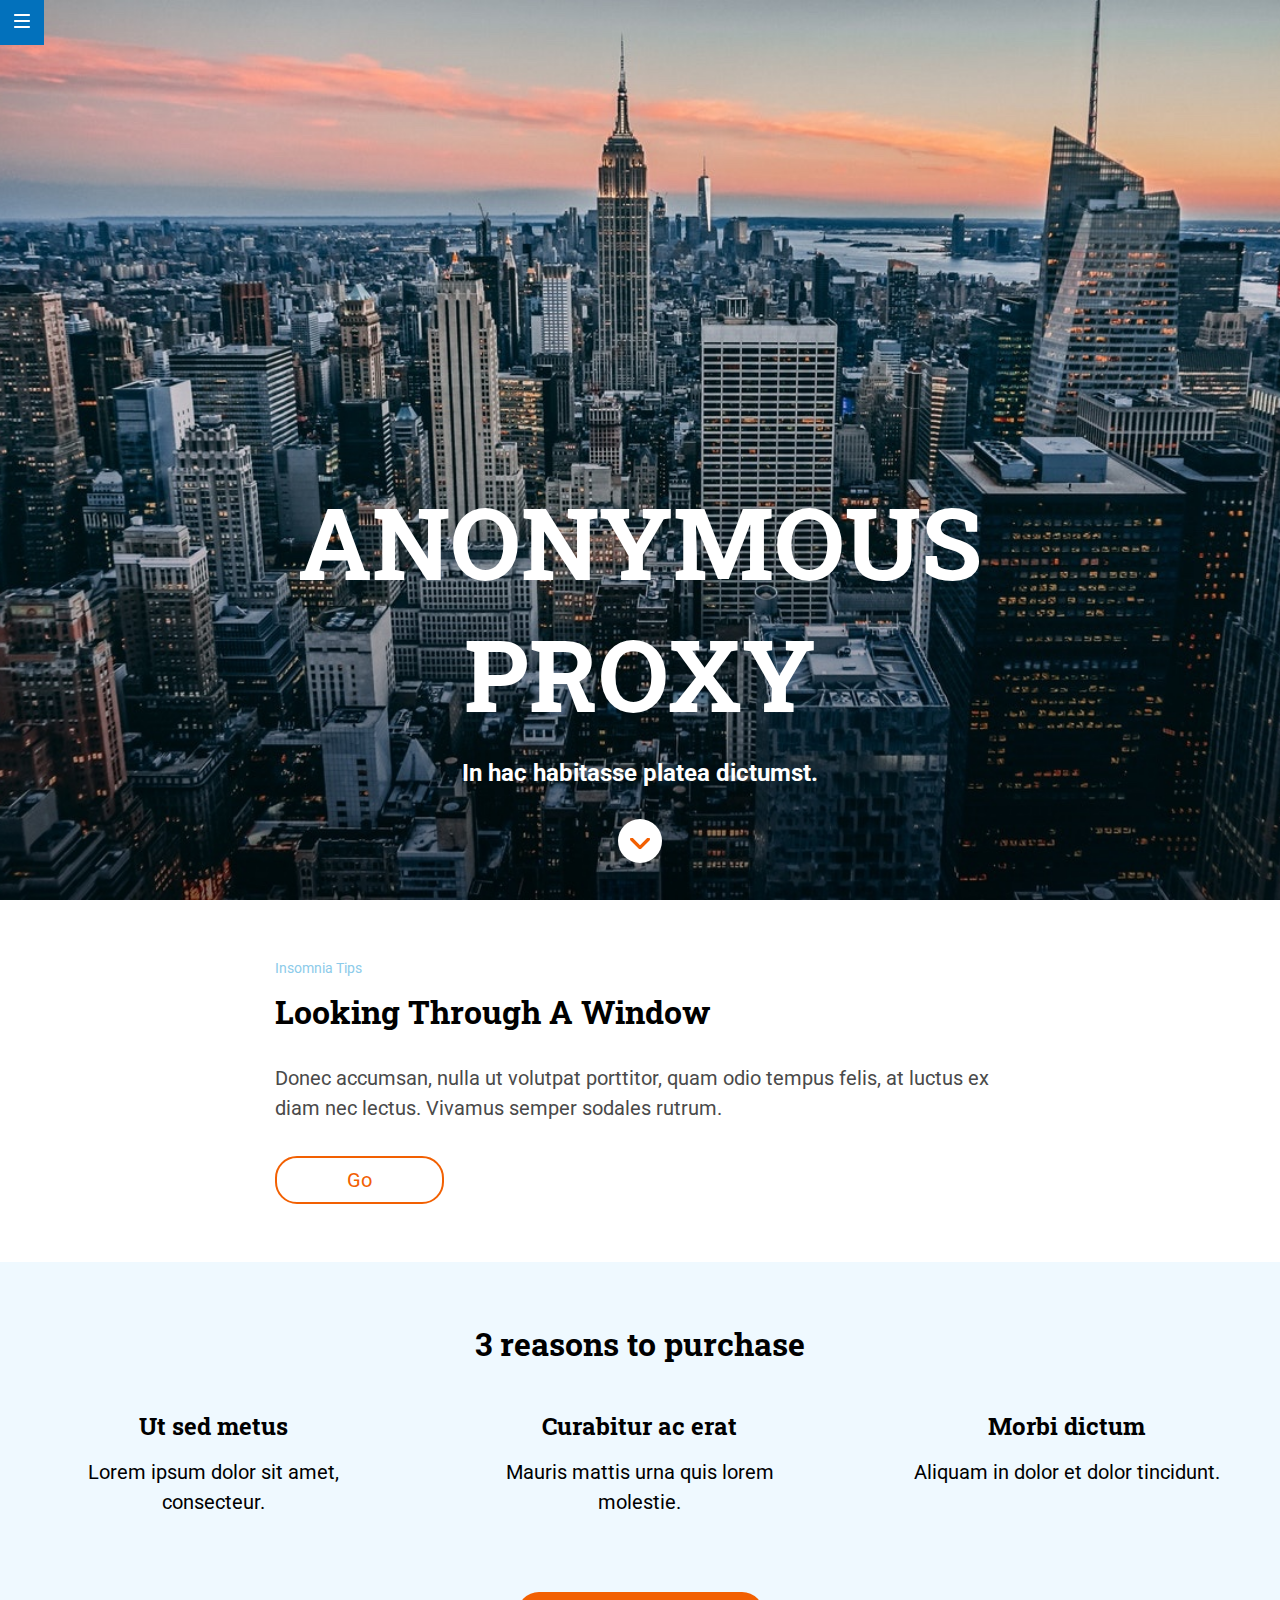
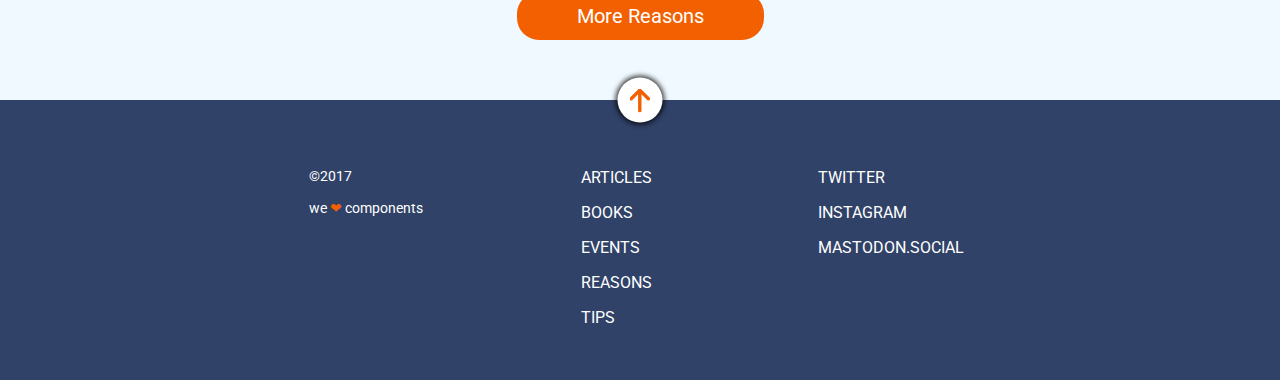
<file: docs/index.html>
<!DOCTYPE html>
<html lang="es">
    
    <head>
        <meta charset="UTF-8">
        <title>evaluacion final clara dios</title>
        <link rel="icon" href="favicon.png"
        />
        <meta name="viewport" content="width=device-width, initial-scale=1.0">
        <link href="https://fonts.googleapis.com/css?family=Roboto|Roboto+Slab&display=swap"
        rel="stylesheet">
        <link rel="stylesheet" href="assets/css/main.css">
    </head>
    
    <body class="page">
        <header class="page__header">
            <button class=header__burger-button>
                <img class="header__burger-icon" src="assets/images/ico-menu.svg" alt="icono de menú">
            </button>
        </header>
        <main class="page__main">
            <div class="main__hero">
                <div class="titles_container">
                     <h1 class="hero__title">
      anonymous proxy
    </h1>

                     <h2 class="hero__subtitle">
      In hac habitasse platea dictumst.
    </h2>

                </div>
                <div class="hero__arrow-containter">
                    <div class="hero__arrow"> <a class="hero__arrow-link" href="#first-article">
        <img class="hero__scrolldown-icon" src="assets/images/ico-scroll-down.svg"
          alt="icono de acceso a contenido principal">
      </a>

                    </div>
                </div>
            </div>
            <article class="main__article-window" id="first-article">
                <div class="page__wrapper">
                     <h3 class="articlew__special-title">insomnia tips</h3>

                     <h4 class="articlew__title">looking through a window</h4>

                    <p class="articlew__paragraph">Donec accumsan, nulla ut volutpat porttitor, quam odio tempus felis, at
                        luctus ex diam nec lectus. Vivamus semper sodales rutrum.</p> <a class=articlew__go-link
                    href="#go">go</a>

                </div>
            </article>
            <article class="main__article-reasons">
                <div class="page__wrapper">
                     <h4 class="articler__title">3 reasons to purchase</h4>

                    <ul class="article__reasons-container">
                        <li class="article__reasons-item col1">
                            <div class="article__item-container">
                                 <h5 class="article__reasons-title">Ut sed metus</h5>

                                <p class="article__reasons-text">Lorem ipsum dolor sit amet, consecteur.</p>
                            </div>
                        </li>
                        <li class="article__reasons-item col2">
                            <div class="article__item-container">
                                 <h5 class="article__reasons-title">Curabitur ac erat</h5>

                                <p class="article__reasons-text">Mauris mattis urna quis lorem molestie.</p>
                            </div>
                        </li>
                        <li class="article__reasons-item col3">
                            <div class="article__item-container">
                                 <h5 class="article__reasons-title">Morbi dictum</h5>

                                <p class="article__reasons-text">Aliquam in dolor et dolor tincidunt.</p>
                            </div>
                        </li>
                    </ul>
                    <button class="article__more-button">More reasons</button>
                </div>
            </article>
        </main>
        <footer class="page__footer"> <a class="footer__scrollup-link" href=#first-article>
    <img class="footer__scrollup-icon" src="assets/images/ico-arrow.svg" alt="icono para acceder a contenido principal">
  </a>

            <div class="page__wrapper">
                <div class="footer__flex-container">
                    <nav class="footer__menu">
                        <ul class="footer__menu-containter">
                            <li class="footer__menu-item"><a class="footer__link" href="#articles">articles</a>

                            </li>
                            <li class="footer__menu-item"><a class="footer__link" href="#books">books</a>

                            </li>
                            <li class="footer__menu-item"><a class="footer__link" href="#events">events</a>

                            </li>
                            <li class="footer__menu-item"><a class="footer__link" href="#reasons">reasons</a>

                            </li>
                            <li class="footer__menu-item"><a class="footer__link" href="#tips">tips</a>

                            </li>
                        </ul>
                    </nav>
                    <div class=footer__social-links>
                        <ul class="footer__social-container">
                            <li class="footer__social-item"><a class="footer__link" href="#twitter">twitter</a>

                            </li>
                            <li class="footer__social-item"><a class="footer__link" href="#instagram">instagram</a>

                            </li>
                            <li class="footer__social-item"><a class="footer__link" href="#mastodon">mastodon.social</a>

                            </li>
                        </ul>
                    </div>
                    <div class=footer__small-elements>
                        <div class=footer__small-year>©2017</div>
                        <div class=footer__small-slogan>we<span class="footer__color-heart"> ❤︎ </span>components</div>
                    </div>
                </div>
            </div>
        </footer>
    </body>

</html>
</file>
<file: docs/assets/css/main.css>
.page__header {margin: 0;padding: 0;}.page__header :hover {cursor: pointer;}.header__burger-button {background-color: #0271bc;border: none;position: fixed;margin: 0;top: 0;left: 0;padding: 14px;}.main__hero {background: url("../images/cover.jpg") center no-repeat;margin: 0;padding: 0;height: 100vh;text-align: center;background-size: cover;display: grid;grid-template-rows: 50% 1fr auto;}.titles_container {margin: auto;width: 300px;grid-row: 2/3;}.hero__title {color: #fff;font-family: "Roboto Slab",serif;text-transform: uppercase;font-size: 42px;margin: 0;}.hero__subtitle {color: #fff;font-family: "Roboto",sans-serif;font-size: 16px;}.hero__arrow-containter {grid-row: 3/4;padding-bottom: 50px;}.hero__arrow-containter :hover {cursor: pointer;}.hero__arrow {background-color: #fff;display: inline;border-radius: 50%;padding: 13.5px 12px;}.hero__scrolldown-icon {-webkit-transform: translateY(30%);transform: translateY(30%);}.main__article-window {background-color: #fff;padding-top: 30px;padding-bottom: 45px;}.articlew__special-title {color: #8ccbea;font-family: "Roboto",sans-serif;font-size: 14px;font-weight: normal;text-transform: capitalize;margin-top: 0;}.articlew__title {color: #000;font-family: "Roboto Slab",serif;font-size: 24px;text-transform: capitalize;margin: 0;margin-bottom: 15px;}.articlew__paragraph {color: #4a4a4a;font-family: "Roboto",sans-serif;font-size: 18px;margin-bottom: 45px;line-height: 1.5;}.articlew__go-link {color: #f26002;background-color: #fff;font-family: "Roboto",sans-serif;border: 2px solid #f26002;border-radius: 22px;padding: 10px 25px;text-decoration: none;text-transform: capitalize;font-size: 20px;font-weight: 800px;-webkit-transition: padding ease 0.5s, background-color ease 0.7s;transition: padding ease 0.5s, background-color ease 0.7s;}.articlew__go-link:hover {cursor: pointer;padding: 12px 26px;background-color: darkorange;color: darkslategrey;border: none;}.main__article-reasons {background-color: #eff9ff;padding-top: 30px;text-align: center;padding-bottom: 60px;}.main__article-reasons .page__wrapper {margin: 0 auto;max-width: 1300px;}.articler__title {color: #000;font-family: "Roboto Slab",serif;font-size: 24px;margin-bottom: 45px;margin-top: 30px;}.article__reasons-container {list-style: none;text-align: center;margin: 0;padding: 0;}.article__reasons-item {margin-bottom: 45px;}.article__item-container {margin: 0 auto;width: 180px;}.article__reasons-title {font-family: "Roboto Slab",serif;color: #000;font-size: 18px;margin: 0;margin-top: 22;}.article__reasons-text {color: #000;font-family: "Roboto",sans-serif;font-size: 18px;margin: 0;line-height: 1.5;}.article__more-button {border: none;font-family: "Roboto",sans-serif;color: #fff;background-color: #f26002;border-radius: 22px;padding: 12px 25px;text-transform: capitalize;font-size: 20px;-webkit-transition: padding ease 0.5s, color ease 0.5s, background-color ease 0.7s;transition: padding ease 0.5s, color ease 0.5s, background-color ease 0.7s;}.article__more-button:hover {cursor: pointer;background-color: darkorange;color: #000;}.page__footer {background-color: #304268;color: #fff;position: relative;text-align: center;padding-top: 60px;padding-bottom: 45px;}.footer__scrollup-link {background-color: #fff;display: -webkit-box;display: -ms-flexbox;display: flex;-webkit-box-pack: center;-ms-flex-pack: center;justify-content: center;-webkit-box-align: center;-ms-flex-align: center;align-items: center;border-radius: 50%;width: 45px;height: 45px;-webkit-box-shadow: 0 0 5px 2px rgba(0,0,0,0.75);box-shadow: 0 0 5px 2px rgba(0,0,0,0.75);-webkit-transform: translate(-50%, -50%);transform: translate(-50%, -50%);position: absolute;top: 0;left: 50%;-webkit-animation-name: arrowup;animation-name: arrowup;-webkit-animation-duration: 2s;animation-duration: 2s;-webkit-animation-timing-function: ease-in-out;animation-timing-function: ease-in-out;-webkit-animation-iteration-count: infinite;animation-iteration-count: infinite;}.footer__scrollup-link :hover {-webkit-animation-name: arrowuphover;animation-name: arrowuphover;-webkit-animation-duration: 1.5s;animation-duration: 1.5s;-webkit-animation-timing-function: ease-in-out;animation-timing-function: ease-in-out;-webkit-animation-iteration-count: infinite;animation-iteration-count: infinite;}.footer__menu {font-family: "Roboto",sans-serif;font-size: 16px;}.footer__menu-containter {font-family: "Roboto",sans-serif;text-transform: uppercase;list-style: none;margin: 0;padding: 0;}.footer__menu-item {padding: 8px;}.footer__social-links {margin: 30px 0;}.footer__social-container {font-family: "Roboto",sans-serif;padding: 0;margin: 0;list-style: none;text-transform: uppercase;}.footer__social-item {padding: 8px;}.footer__small-elements {font-family: "Roboto",sans-serif;font-size: 14px;}.footer__small-year {height: 32px;}.footer__color-heart {color: #f26002;}.footer__link {text-decoration: none;color: #fff;}.page {margin: 0;padding: 0;}.page__main {margin: 0;padding: 0;}.page__wrapper {margin: 0 15px;}@media all and (min-width: 768px) {.titles_container {width: 680px;}.hero__title {font-size: 80px;}.hero__subtitle {font-size: 24px;}.main__article-window {padding-bottom: 70px;}.articlew__title {font-size: 26px;margin-bottom: 30px;}.articlew__paragraph {font-size: 20px;}.articlew__go-link {padding-left: 40px;padding-right: 40px;}.articlew__go-link:hover {cursor: pointer;padding: 12px 43px;}.main__article-reasons {padding-bottom: 60px;}.articler__title {font-size: 26px;}.article__reasons-container {display: grid;grid-template-columns: 1fr 1fr 1fr;margin-bottom: 30px;}.article__item-container {width: 220px;}.col1 {grid-column: 1/2;}.col2 {grid-column: 2/3;}.col3 {grid-column: 3/4;}.article__reasons-title {font-size: 24px;margin-bottom: 15px;}.article__reasons-text {font-size: 20px;}.article__more-button:hover {padding: 14px 44px;}.article__more-button {padding: 12px 40px;}.page__footer {text-align: left;}.footer__flex-container {display: -webkit-box;display: -ms-flexbox;display: flex;-webkit-box-orient: horizontal;-webkit-box-direction: normal;-ms-flex-direction: row;flex-direction: row;-webkit-box-pack: justify;-ms-flex-pack: justify;justify-content: space-between;-webkit-box-align: start;-ms-flex-align: start;align-items: flex-start;padding: 0;}.footer__menu {-webkit-box-ordinal-group: 3;-ms-flex-order: 2;order: 2;margin: 0 150px;}.footer__social-links {-webkit-box-ordinal-group: 4;-ms-flex-order: 3;order: 3;margin: 0;padding: 0;}.footer__small-elements {-webkit-box-ordinal-group: 2;-ms-flex-order: 1;order: 1;}.footer__small-year {padding-top: 8px;}.page__wrapper {margin: 0 40px;}}@media all and (min-width: 768x) {.articlew__special-title {font-size: 16px;}}@media all and (min-width: 1200px) {.titles_container {width: 730px;}.hero__title {font-size: 100px;}.main__article-window {padding-top: 60px;}.articlew__title {font-size: 32px;}.articlew__go-link {padding: 10px 70px;}.articlew__go-link:hover {cursor: pointer;padding: 12px 73px;}.main__article-reasons {padding-bottom: 60px;}.articler__title {font-size: 32px;}.article__item-container {width: 345px;}.article__more-button:hover {padding: 14px 64px;}.article__more-button {padding: 12px 60px;}.page__footer {padding-bottom: 45px;}.footer__flex-container {-webkit-box-pack: center;-ms-flex-pack: center;justify-content: center;}.page__wrapper {max-width: 730px;margin: 0 auto;}}@-webkit-keyframes arrowup {0% {-webkit-box-shadow: 0 0 4px rgba(0,0,0,0.5);box-shadow: 0 0 4px rgba(0,0,0,0.5);-webkit-transform: translate(-50%, -50%);transform: translate(-50%, -50%);background-color: lightgreen;}50% {-webkit-box-shadow: 0 0 30px rgba(0,0,0,0.5);box-shadow: 0 0 30px rgba(0,0,0,0.5);-webkit-transform: translate(-50%, -25%);transform: translate(-50%, -25%);}85% {-webkit-box-shadow: 0 0 40px rgba(0,0,0,0.25);box-shadow: 0 0 40px rgba(0,0,0,0.25);}100% {-webkit-box-shadow: 0 0 4px rgba(0,0,0,0.3);box-shadow: 0 0 4px rgba(0,0,0,0.3);-webkit-transform: translate(-50%, -50%);transform: translate(-50%, -50%);}}@keyframes arrowup {0% {-webkit-box-shadow: 0 0 4px rgba(0,0,0,0.5);box-shadow: 0 0 4px rgba(0,0,0,0.5);-webkit-transform: translate(-50%, -50%);transform: translate(-50%, -50%);background-color: lightgreen;}50% {-webkit-box-shadow: 0 0 30px rgba(0,0,0,0.5);box-shadow: 0 0 30px rgba(0,0,0,0.5);-webkit-transform: translate(-50%, -25%);transform: translate(-50%, -25%);}85% {-webkit-box-shadow: 0 0 40px rgba(0,0,0,0.25);box-shadow: 0 0 40px rgba(0,0,0,0.25);}100% {-webkit-box-shadow: 0 0 4px rgba(0,0,0,0.3);box-shadow: 0 0 4px rgba(0,0,0,0.3);-webkit-transform: translate(-50%, -50%);transform: translate(-50%, -50%);}}
</file>
